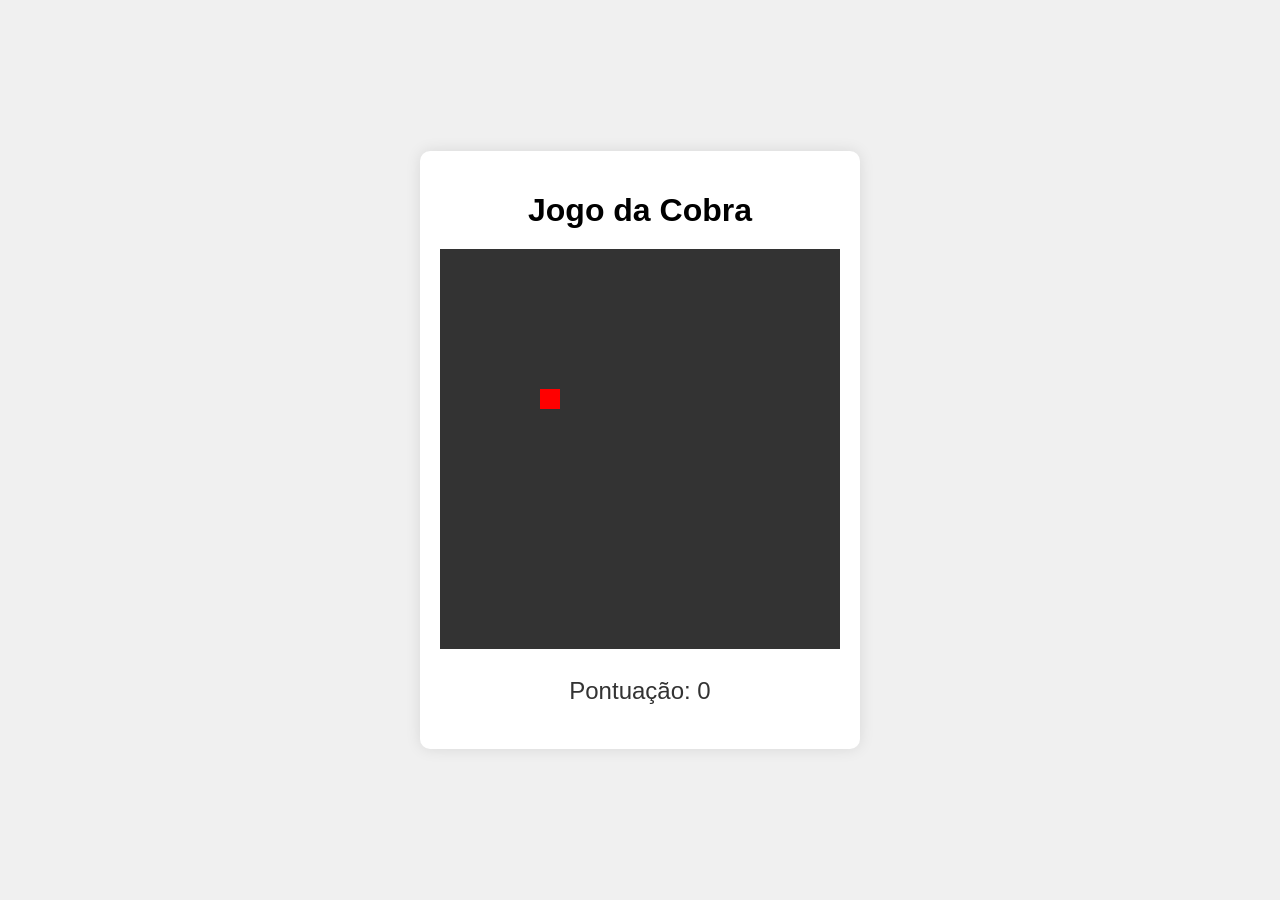
<file: index.html>
<!DOCTYPE html>
<html lang="pt-br">
<head>
    <meta charset="UTF-8">
    <meta name="viewport" content="width=device-width, initial-scale=1.0">
    <title>Jogo da Cobra</title>
    <link rel="stylesheet" href="style.css">
</head>
<body>
    <div id="game-container">
        <h1>Jogo da Cobra</h1>
        <canvas id="gameCanvas" width="400" height="400"></canvas>
        <p id="score">Pontuação: 0</p>
    </div>

    <script src="main.js"></script>
</body>
</html>
</file>
<file: style.css>
body {
    font-family: Arial, sans-serif;
    display: flex;
    justify-content: center;
    align-items: center;
    height: 100vh;
    margin: 0;
    background-color: #f0f0f0;
}

#game-container {
    text-align: center;
    background-color: #fff;
    padding: 20px;
    box-shadow: 0 0 15px rgba(0, 0, 0, 0.1);
    border-radius: 10px;
}

canvas {
    background-color: #333;
}

h1 {
    font-size: 2rem;
    margin-bottom: 20px;
}

#score {
    font-size: 1.5rem;
    color: #333;
}
</file>
